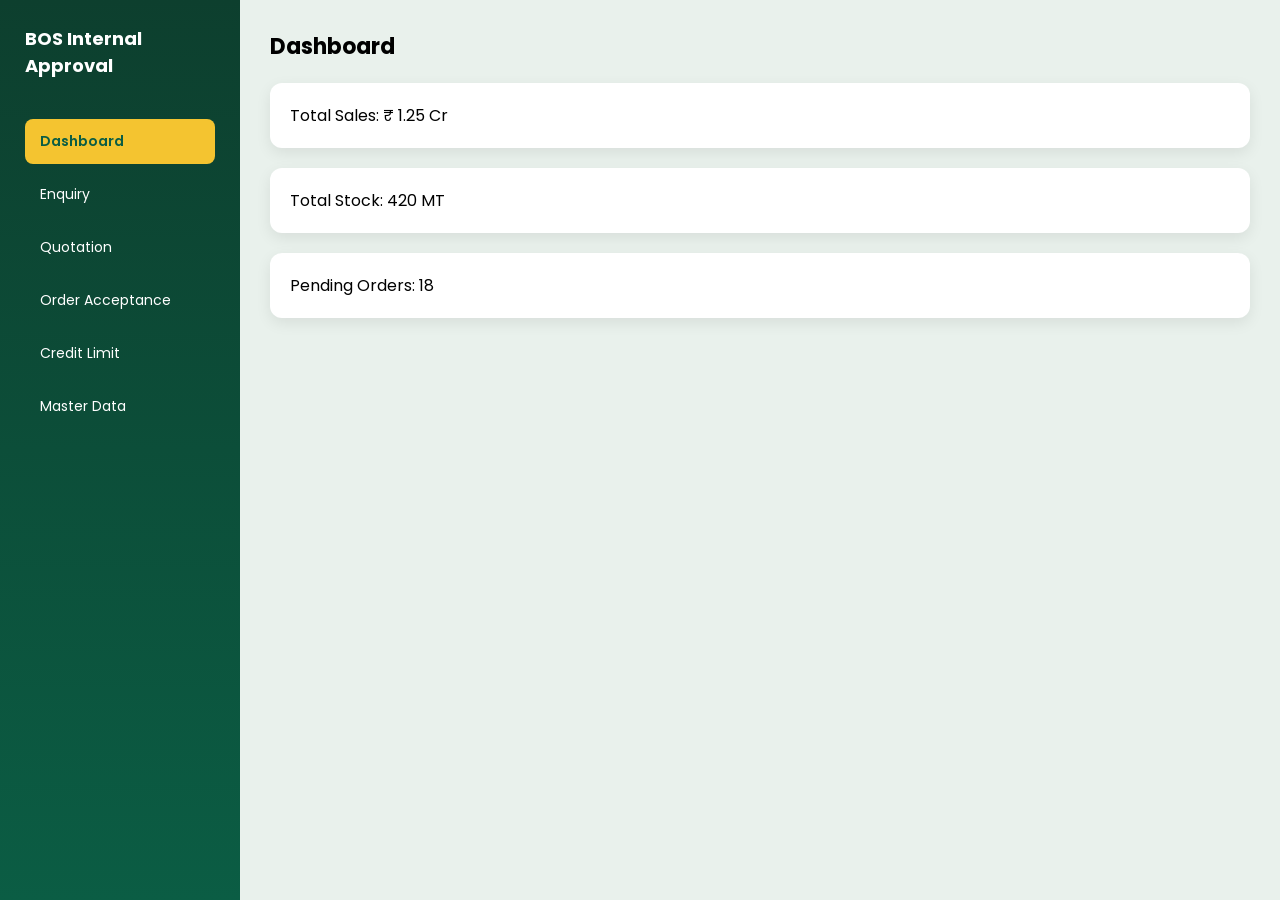
<file: index.html>
<!DOCTYPE html>
<html>
<head>
<title>Dashboard</title>
<meta name="viewport" content="width=device-width, initial-scale=1.0">
<link href="https://fonts.googleapis.com/css2?family=Poppins:wght@300;400;500;600&display=swap" rel="stylesheet">
<link rel="stylesheet" href="css/style.css">
</head>
<body>

<div class="main">
<h2 class="section-title">Dashboard</h2>

<div class="card">Total Sales: ₹ 1.25 Cr</div>
<div class="card">Total Stock: 420 MT</div>
<div class="card">Pending Orders: 18</div>

</div>

<script src="js/layout.js"></script>
</body>
</html>
</file>
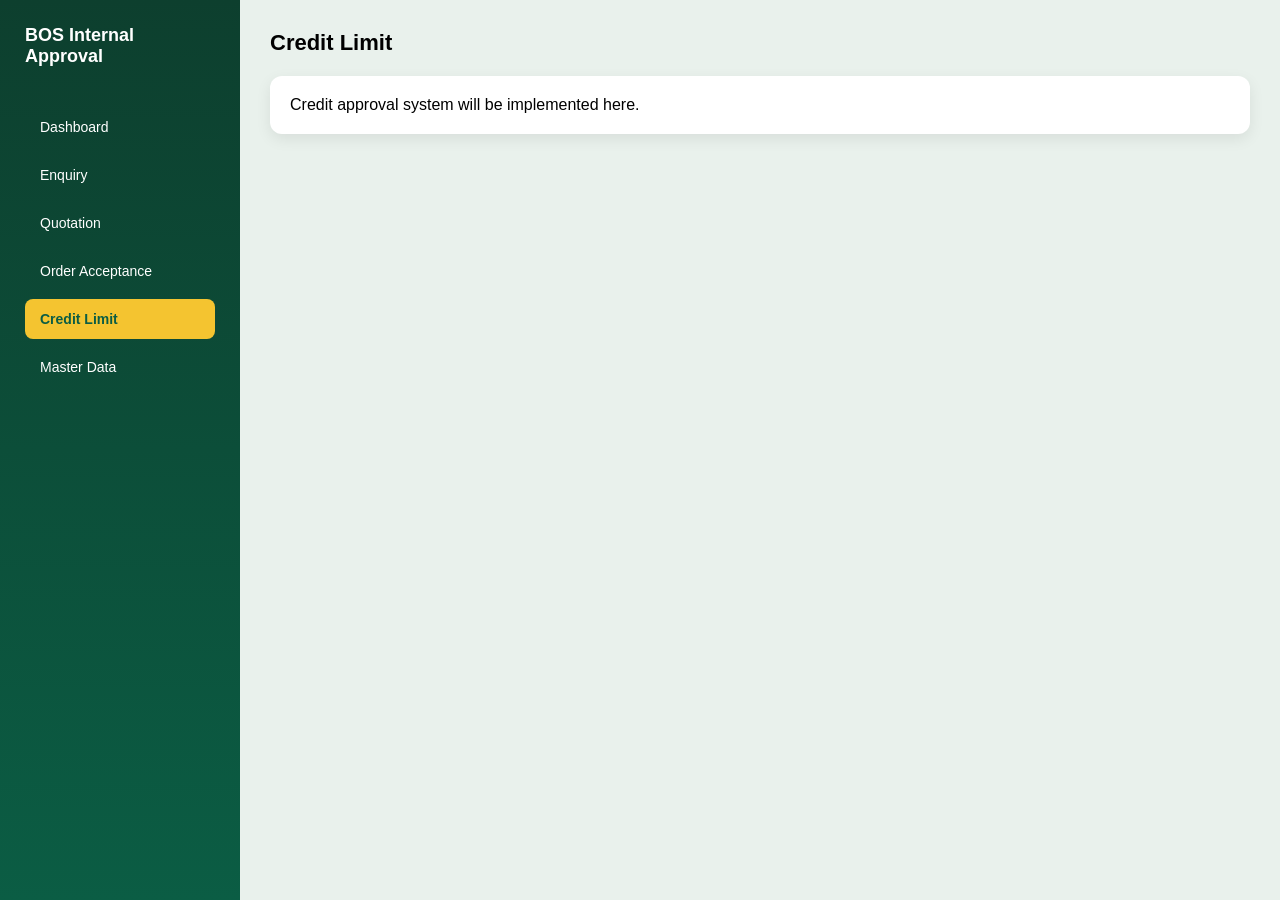
<file: credit-limit.html>
<!DOCTYPE html>
<html>
<head>
<title>Credit Limit</title>
<meta name="viewport" content="width=device-width, initial-scale=1.0">
<link rel="stylesheet" href="css/style.css">
</head>
<body>

<div class="main">
<h2 class="section-title">Credit Limit</h2>

<div class="card">
Credit approval system will be implemented here.
</div>

</div>

<script src="js/layout.js"></script>
</body>
</html>
</file>
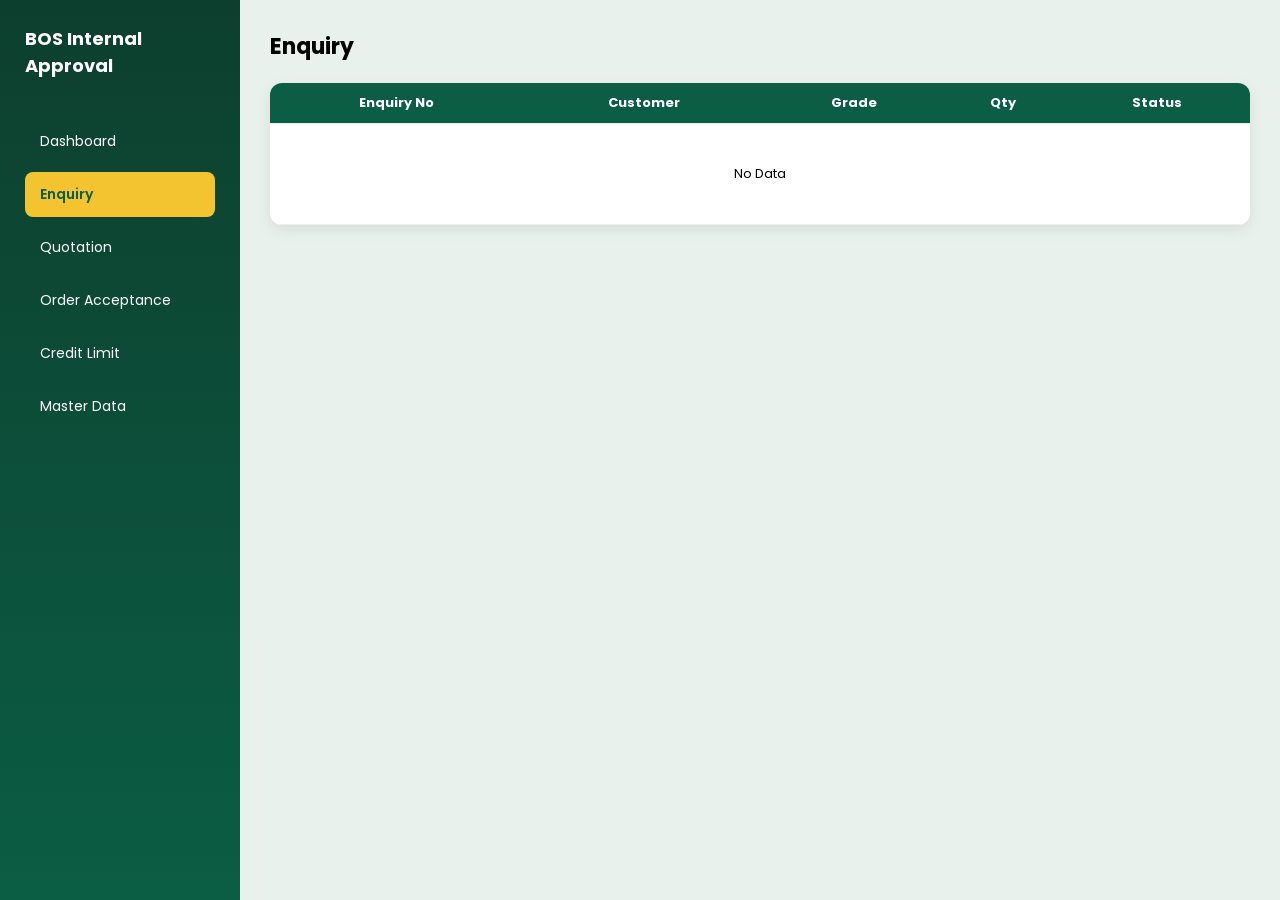
<file: enquiry.html>
<!DOCTYPE html>
<html>
<head>
<title>Enquiry</title>
<meta name="viewport" content="width=device-width, initial-scale=1.0">
<link href="https://fonts.googleapis.com/css2?family=Poppins:wght@300;400;500;600&display=swap" rel="stylesheet">
<link rel="stylesheet" href="css/style.css">
</head>
<body>

<div class="main">
<h2 class="section-title">Enquiry</h2>

<div class="table-container">
<table>
<thead>
<tr>
<th>Enquiry No</th>
<th>Customer</th>
<th>Grade</th>
<th>Qty</th>
<th>Status</th>
</tr>
</thead>
<tbody>
<tr>
<td colspan="5" style="text-align:center;padding:40px;">No Data</td>
</tr>
</tbody>
</table>
</div>

</div>

<script src="js/layout.js"></script>
</body>
</html>
</file>
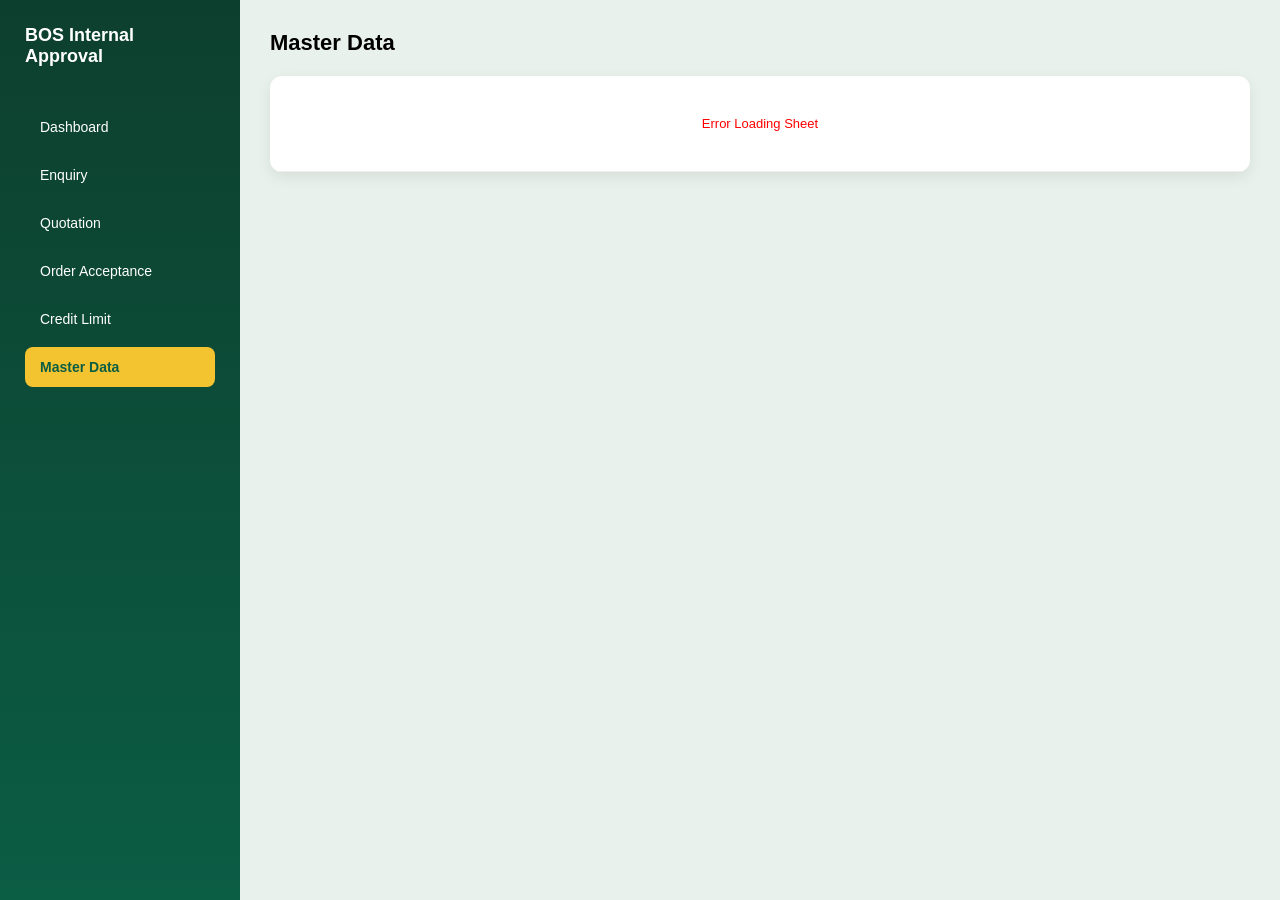
<file: master-data.html>
<!DOCTYPE html>
<html>
<head>
<title>Master Data</title>
<meta name="viewport" content="width=device-width, initial-scale=1.0">
<link rel="stylesheet" href="css/style.css">
</head>
<body>

<div class="main">
<h2 class="section-title">Master Data</h2>

<div class="table-container">
<table id="sheetTable">
<tbody>
<tr>
<td style="padding:40px;text-align:center;">Loading...</td>
</tr>
</tbody>
</table>
</div>

</div>

<script src="js/layout.js"></script>

<script>
const sheetURL = "https://docs.google.com/spreadsheets/d/e/YOUR_SHEET_ID/pub?output=csv";

function parseCSV(text){
const rows=[];
let row=[];
let value='';
let insideQuotes=false;

for(let i=0;i<text.length;i++){
const char=text[i];
const next=text[i+1];

if(char=='"' && insideQuotes && next=='"'){
value+='"';
i++;
}
else if(char=='"'){
insideQuotes=!insideQuotes;
}
else if(char==',' && !insideQuotes){
row.push(value);
value='';
}
else if(char=='\n' && !insideQuotes){
row.push(value);
rows.push(row);
row=[];
value='';
}
else{
value+=char;
}
}
row.push(value);
rows.push(row);
return rows;
}

fetch(sheetURL)
.then(res=>res.text())
.then(data=>{
const rows=parseCSV(data.trim());
const table=document.getElementById("sheetTable");
table.innerHTML="";

rows.forEach((row,index)=>{
const tr=document.createElement("tr");
row.forEach(cell=>{
const el=document.createElement(index===0?"th":"td");
el.textContent=cell;
tr.appendChild(el);
});
table.appendChild(tr);
});
})
.catch(()=>{
document.getElementById("sheetTable").innerHTML=
"<tr><td style='padding:40px;text-align:center;color:red;'>Error Loading Sheet</td></tr>";
});
</script>

</body>
</html>
</file>
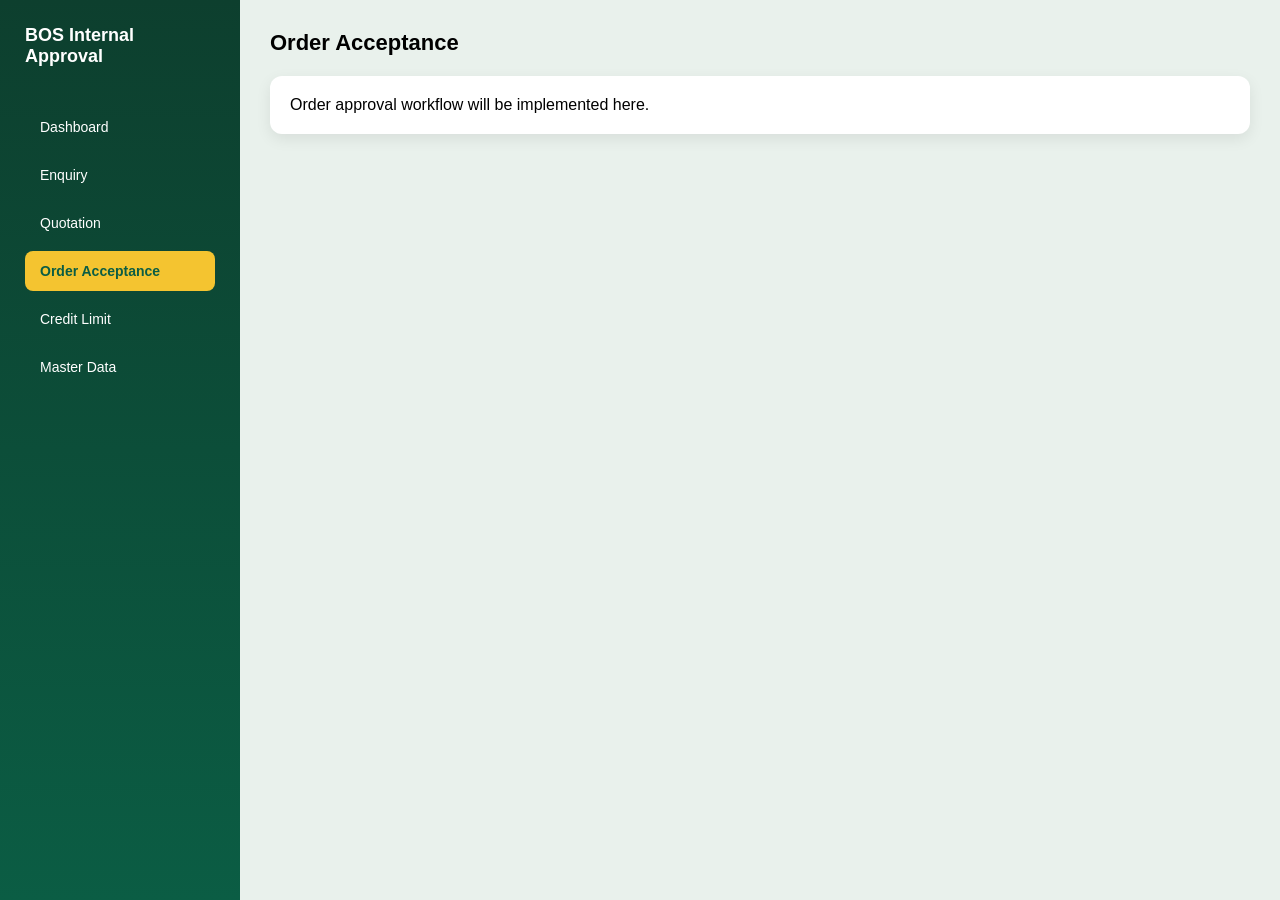
<file: order-acceptance.html>
<!DOCTYPE html>
<html>
<head>
<title>Order Acceptance</title>
<meta name="viewport" content="width=device-width, initial-scale=1.0">
<link rel="stylesheet" href="css/style.css">
</head>
<body>

<div class="main">
<h2 class="section-title">Order Acceptance</h2>

<div class="card">
Order approval workflow will be implemented here.
</div>

</div>

<script src="js/layout.js"></script>
</body>
</html>
</file>
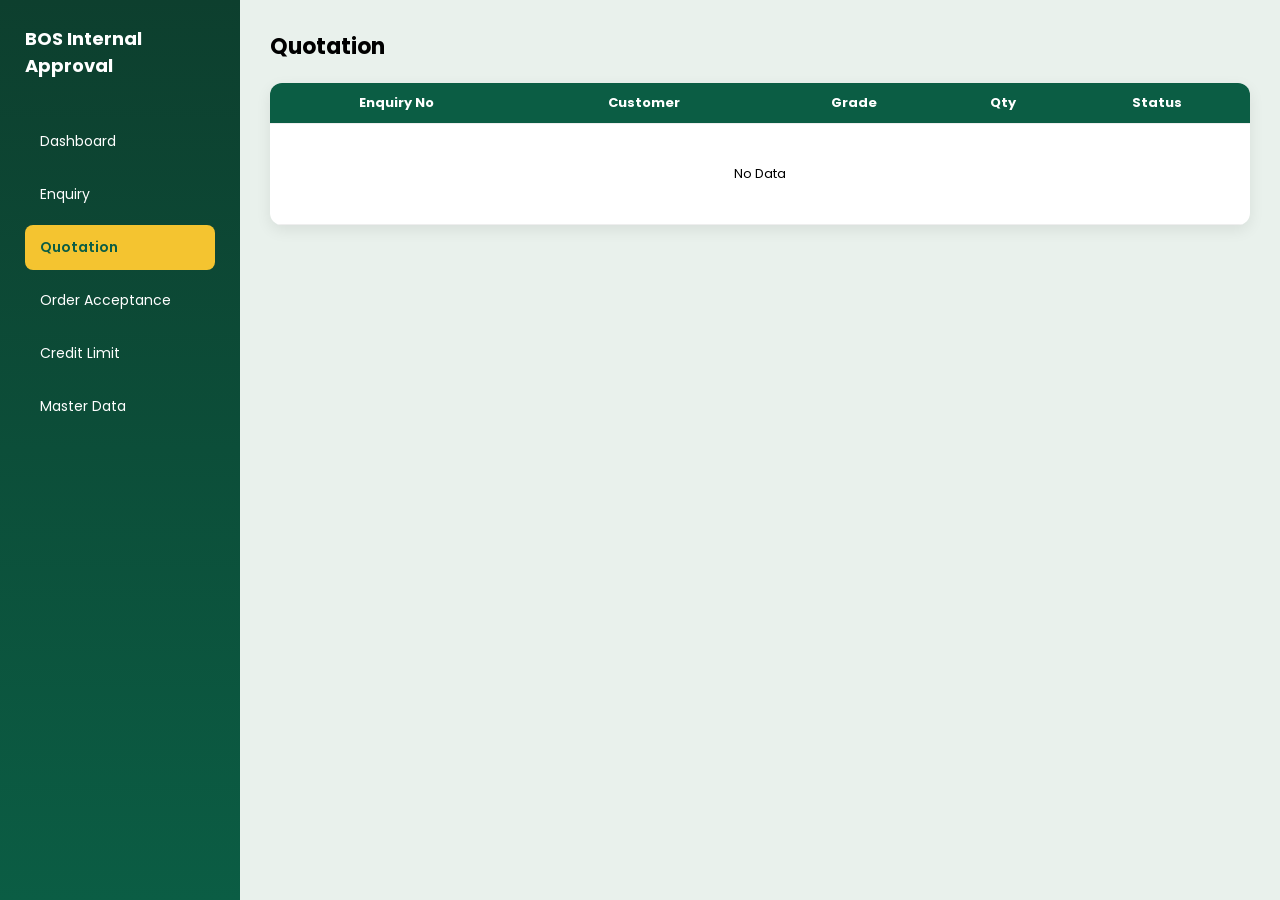
<file: quotation.html>
<!DOCTYPE html>
<html>
<head>
<title>Enquiry</title>
<meta name="viewport" content="width=device-width, initial-scale=1.0">
<link href="https://fonts.googleapis.com/css2?family=Poppins:wght@300;400;500;600&display=swap" rel="stylesheet">
<link rel="stylesheet" href="css/style.css">
</head>
<body>

<div class="main">
<h2 class="section-title">Quotation</h2>

<div class="table-container">
<table>
<thead>
<tr>
<th>Enquiry No</th>
<th>Customer</th>
<th>Grade</th>
<th>Qty</th>
<th>Status</th>
</tr>
</thead>
<tbody>
<tr>
<td colspan="5" style="text-align:center;padding:40px;">No Data</td>
</tr>
</tbody>
</table>
</div>

</div>

<script src="js/layout.js"></script>
</body>
</html>
</file>
<file: css/style.css>
*{
    margin:0;
    padding:0;
    box-sizing:border-box;
    font-family:'Poppins',sans-serif;
}

body{
    background:#e9f1ec;
}

.sidebar{
    width:240px;
    height:100vh;
    background:linear-gradient(180deg,#0d3f2e,#0b5d44);
    padding:25px;
    position:fixed;
    left:0;
    top:0;
    color:white;
}

.sidebar h2{
    margin-bottom:40px;
    font-size:18px;
}

.menu-item{
    display:block;
    padding:12px 15px;
    margin-bottom:8px;
    border-radius:8px;
    text-decoration:none;
    color:white;
    font-size:14px;
    transition:0.3s;
}

.menu-item:hover{
    background:rgba(255,255,255,0.15);
}

.menu-item.active{
    background:#f4c430;
    color:#0b5d44;
    font-weight:600;
}

.main{
    margin-left:240px;
    padding:30px;
}

.section-title{
    font-size:22px;
    margin-bottom:20px;
}

.card{
    background:white;
    padding:20px;
    border-radius:12px;
    box-shadow:0 5px 15px rgba(0,0,0,0.08);
    margin-bottom:20px;
}

.table-container{
    background:white;
    border-radius:12px;
    box-shadow:0 5px 15px rgba(0,0,0,0.08);
    overflow:auto;
    margin-top:20px;
}

table{
    width:100%;
    border-collapse:collapse;
}

th,td{
    padding:10px;
    border-bottom:1px solid #eee;
    font-size:13px;
    white-space:nowrap;
}

th{
    background:#0b5d44;
    color:white;
}
</file>
